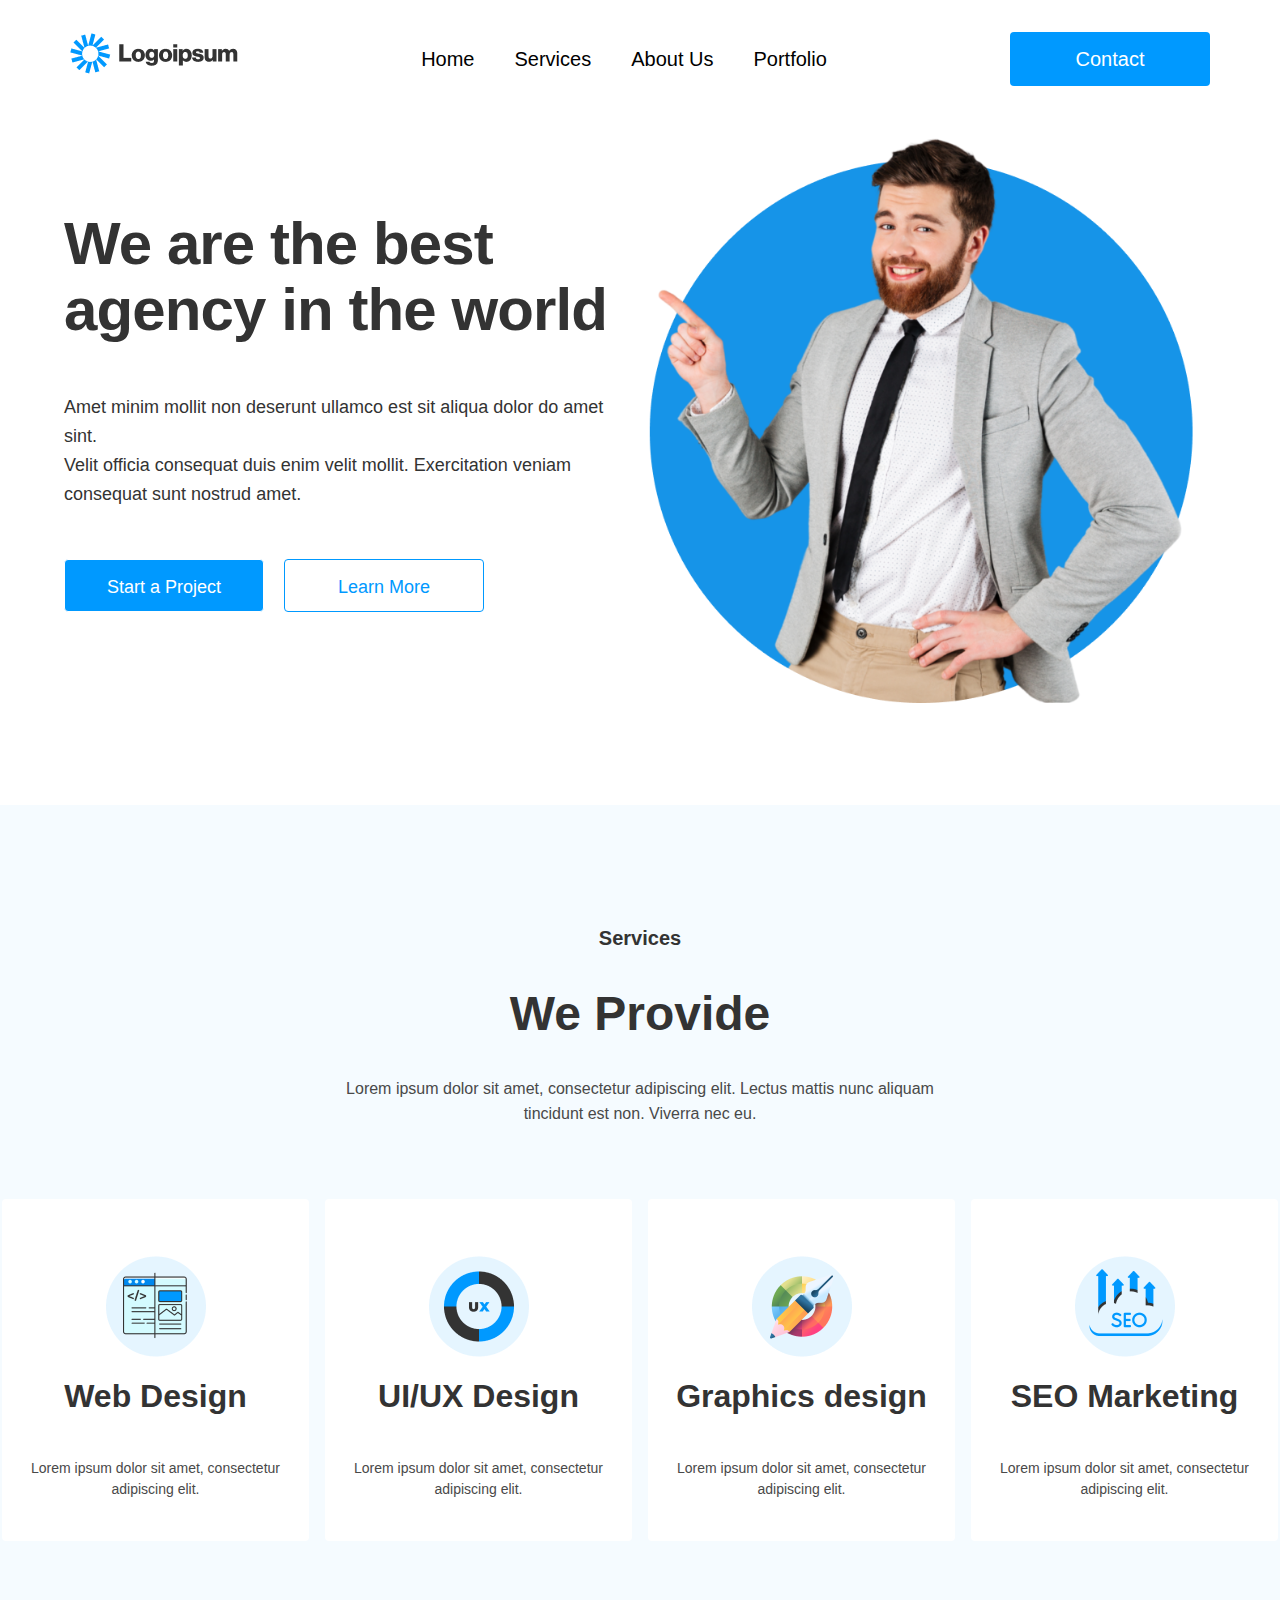
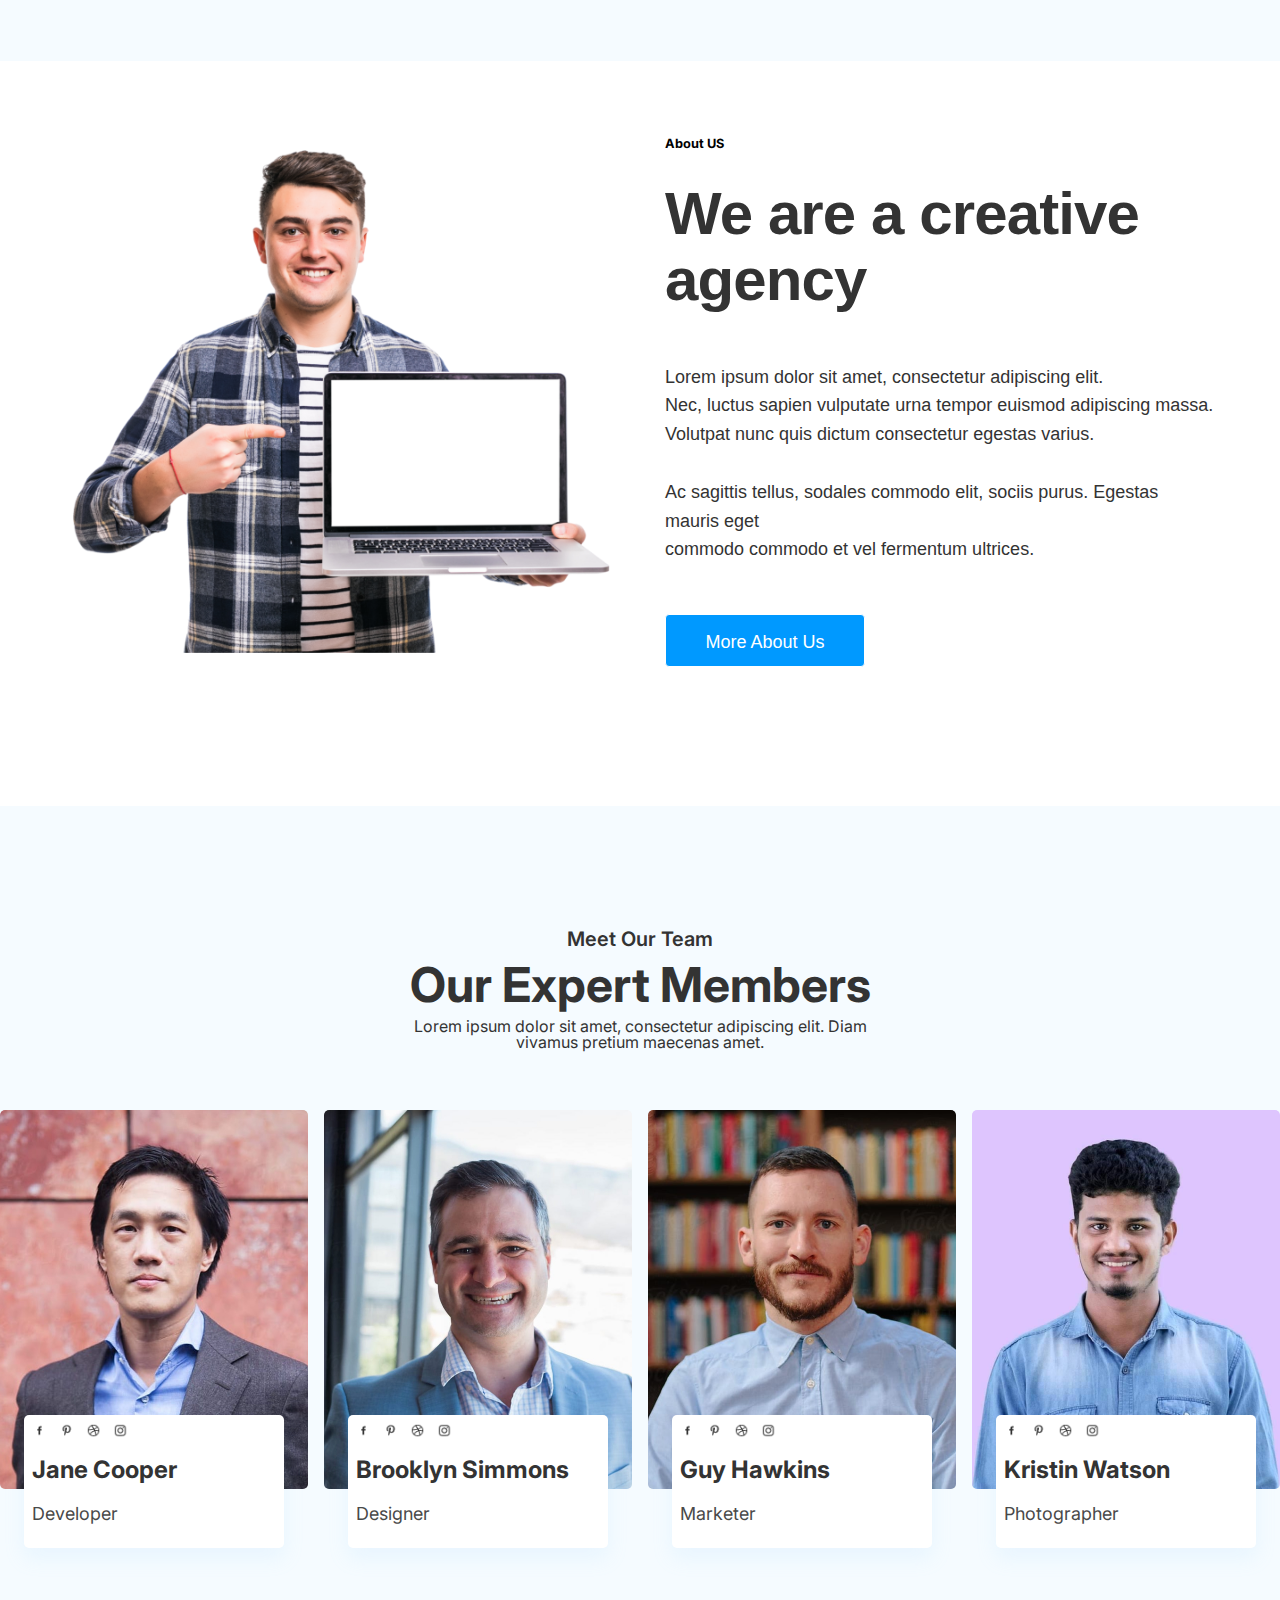
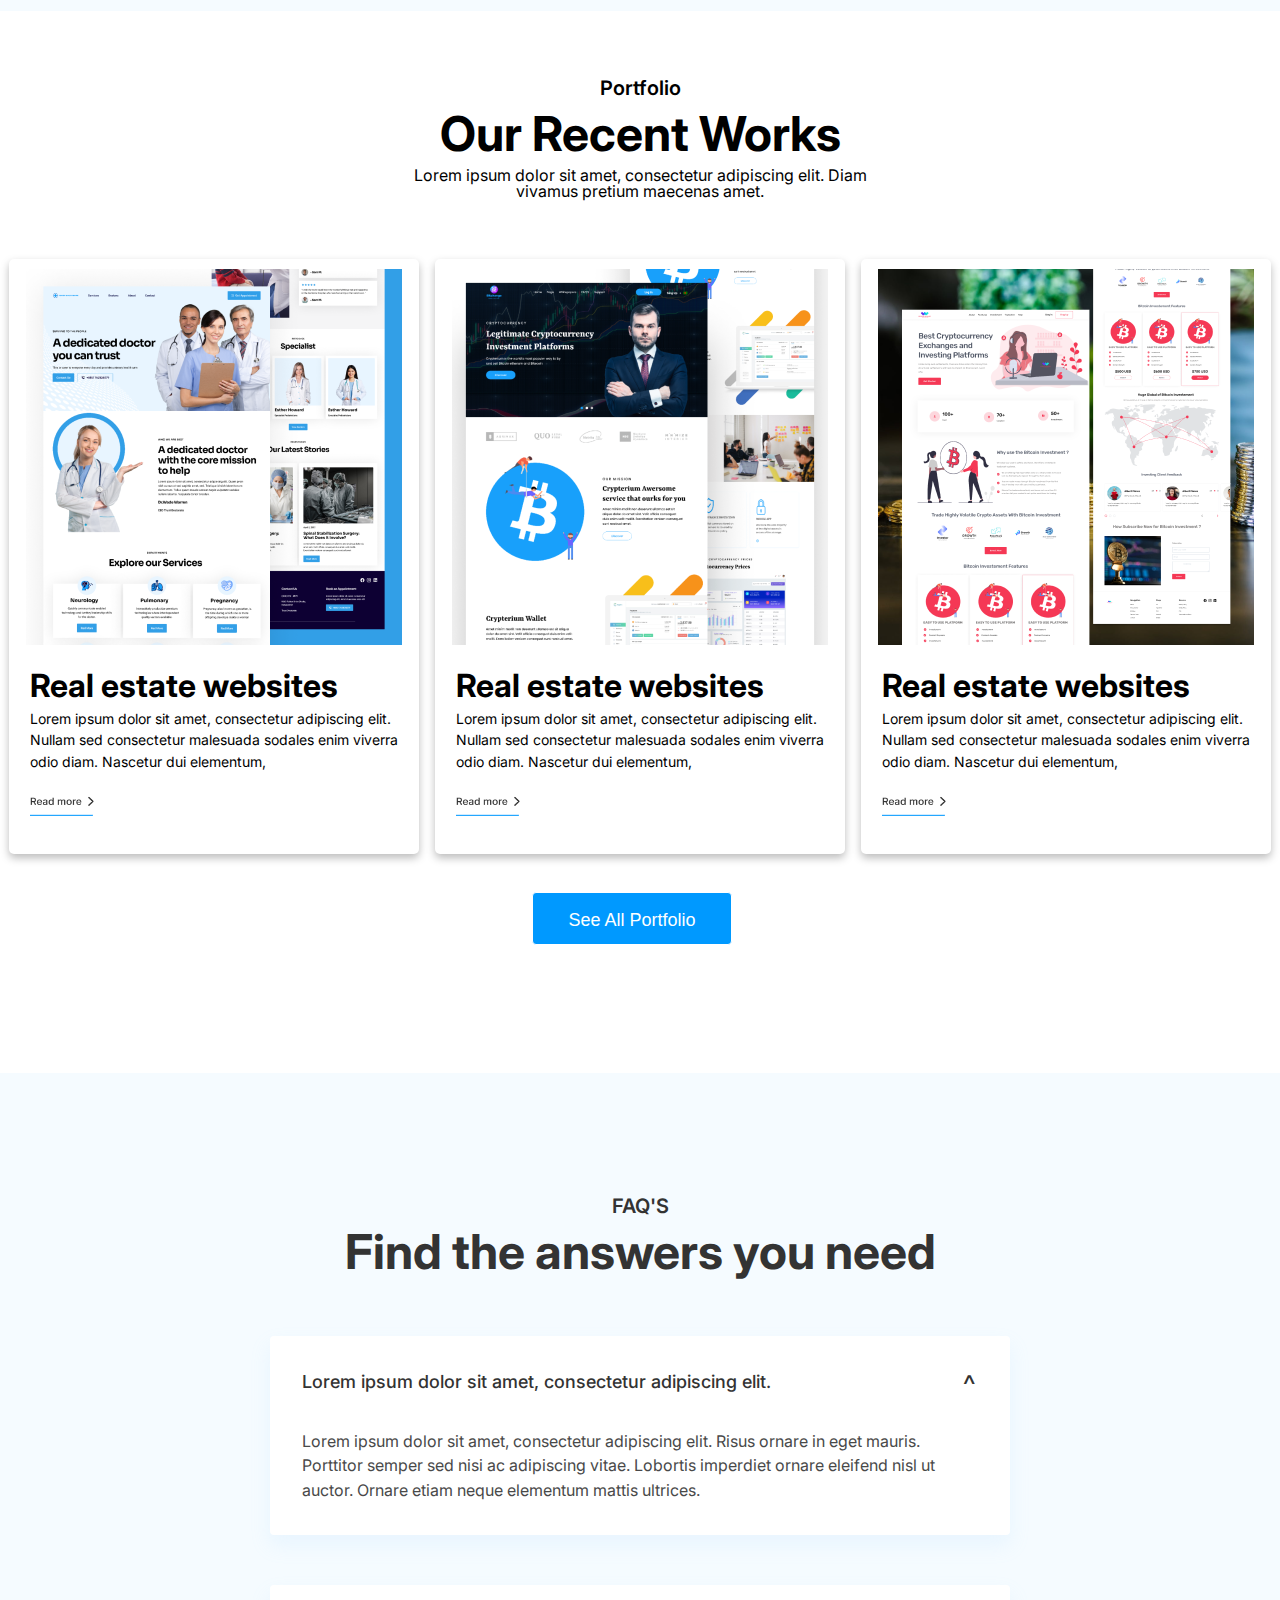
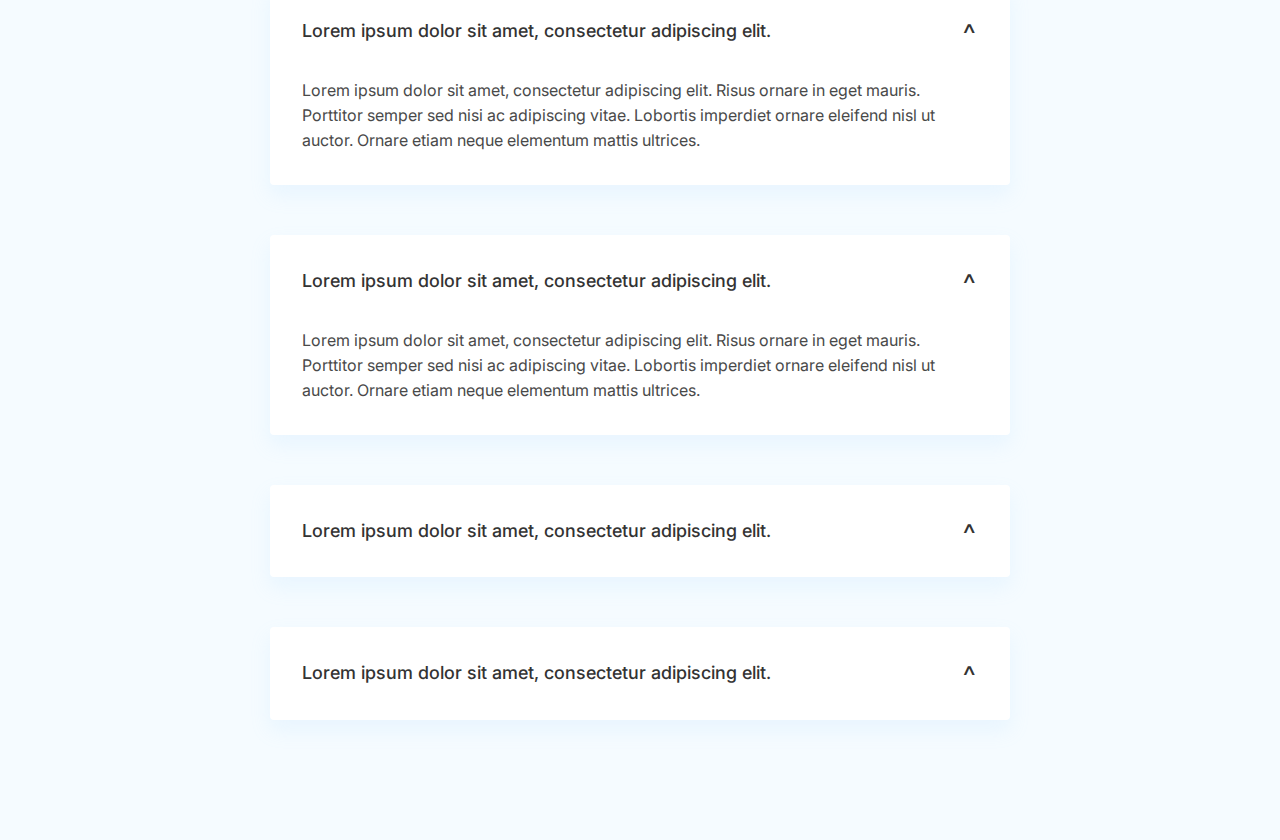
<file: index.html>
<!DOCTYPE html>
<html lang="en">
<head>
    <meta charset="UTF-8">
    <title>Agency website</title>
    <link rel="stylesheet" href="./resources/style.css">
    <link href="https://fonts.googleapis.com/css2?family=Inter:wght@100;200;300;400;500;600;700;800;900&display=swap" rel="stylesheet">
</head>
<body>
    <div class="header">
        <div class="logo">
            <a href="#">
              <img src="./resources/img/Frame.png" alt="Logo of Agency">
            </a>
        </div>        
        <div class="menu">
            <ul>
              <li><a href="#">Home</a></li>
              <li><a href="#">Services</a></li>
              <li><a href="#">About Us</a></li>
              <li><a href="#">Portfolio</a></li>
            </ul>
          </div>          
        <div class="contactBtn">
            <a href="/contact.html"><button>Contact</button></a>
        </div>
    </div>
    <div class="homeContent">
        <div class="homeText">
          <h1>We are the best agency in the world</h1>
          <p>Amet minim mollit non deserunt ullamco est sit aliqua dolor do amet sint.<br> Velit officia consequat duis enim velit mollit.
            Exercitation veniam <br> consequat sunt nostrud amet.</p>
          <div class="homeBtn">
            <button class="start" href="#">Start a Project</button>
            <button class="more" href="#">Learn More</button>
          </div>
        </div>
        <div class="homePhoto">
          <img src="./resources/img/HomeHeaderImg.png" alt="Man">
        </div>
     </div>
     <div class="services">
      <div class="servicesText">
        <h6>Services</h6>
        <h2>We Provide</h2>
        <p>Lorem ipsum dolor sit amet, consectetur adipiscing elit. Lectus mattis nunc aliquam tincidunt est non. Viverra nec eu.</p>
      </div>
      <div class="servicesItems">
          <div class="sItem">
              <img src="/resources/img/programming1.png">
              <h4>Web Design</h4>
              <p>Lorem ipsum dolor sit amet, consectetur adipiscing elit.</p>
              <a href="#"></a>
          </div>
          <div class="sItem">
              <img src="/resources/img/programming2.png">
              <h4>UI/UX Design</h4>
              <p>Lorem ipsum dolor sit amet, consectetur adipiscing elit.</p>
              <a href="#"></a>
            </div>
            <div class="sItem">
              <img src="/resources/img/Group38566.png">
              <h4>Graphics design</h4>
              <p>Lorem ipsum dolor sit amet, consectetur adipiscing elit.</p>
              <a href="#"></a>
            </div>
            <div class="sItem">
              <img src="/resources/img/seo1.png">
              <h4>SEO Marketing</h4>
              <p>Lorem ipsum dolor sit amet, consectetur adipiscing elit.</p>
              <a href="#"></a>
            </div>                                               
      </div> 
      </div> 
      <div class="Aboutus"> 
        <div class="homePhoto">
          <img src="./resources/img/young1.png" alt="Man">
        </div>
        <div class="homeText aboutText">
          <h6>About US</h6> 
          <h1>We are a creative agency</h1>
          <p>Lorem ipsum dolor sit amet, consectetur adipiscing elit. <br> Nec, luctus sapien vulputate urna tempor euismod adipiscing massa. <br> Volutpat nunc quis dictum consectetur egestas varius. 
            <br><br>
            Ac sagittis tellus, sodales commodo elit, sociis purus. Egestas mauris eget <br> commodo commodo et vel fermentum ultrices.</p>
          <div class="homeBtn">
            <button class="start" href="#">More About Us</button>
          </div>
        </div>        
     </div>  
     <div class="meetOurTeam">
      <div class="meetText"> 
        <h6>Meet Our Team</h6> 
        <h2>Our Expert Members </h2> 
        <p>Lorem ipsum dolor sit amet, consectetur adipiscing elit. Diam vivamus pretium maecenas amet.</p> 
      </div>
      <div class="meetItems">
        <div class="mItem">
          <img src="./resources/img/Rectangle98.jpg" alt="Jane Cooper">
          <div class="mItemDesc">
            <div class="contact">
              <a href="#"><img src="./resources/img/ei_sc-facebook.png" alt="Facebook"></a>
              <a href="#"><img src="./resources/img/bxl_pinterest-alt.png" alt="Pinterest"></a>
              <a href="#"><img src="./resources/img/ant-design_dribbble-outlined.png" alt="Dribble"></a>
              <a href="#"><img src="./resources/img/ant-design_instagram-outlined.png" alt="Instagram"></a>
            </div>
            <div class="name">Jane Cooper</div>
            <div class="position">Developer</div>
          </div>
        </div>
        <div class="mItem">
          <img src="./resources/img/Rectangl4698.jpg" alt="Jane Cooper">
          <div class="mItemDesc">
            <div class="contact">
              <a href="#"><img src="./resources/img/ei_sc-facebook.png" alt="Facebook"></a>
              <a href="#"><img src="./resources/img/bxl_pinterest-alt.png" alt="Pinterest"></a>
              <a href="#"><img src="./resources/img/ant-design_dribbble-outlined.png" alt="Dribble"></a>
              <a href="#"><img src="./resources/img/ant-design_instagram-outlined.png" alt="Instagram"></a>
            </div>
            <div class="name">Brooklyn Simmons</div>
            <div class="position">Designer</div>
          </div>
        </div>
        <div class="mItem">
          <img src="./resources/img/Rectangle8.png" alt="Jane Cooper">
          <div class="mItemDesc">
            <div class="contact">
              <a href="#"><img src="./resources/img/ei_sc-facebook.png" alt="Facebook"></a>
              <a href="#"><img src="./resources/img/bxl_pinterest-alt.png" alt="Pinterest"></a>
              <a href="#"><img src="./resources/img/ant-design_dribbble-outlined.png" alt="Dribble"></a>
              <a href="#"><img src="./resources/img/ant-design_instagram-outlined.png" alt="Instagram"></a>
            </div>
            <div class="name">Guy Hawkins</div>
            <div class="position">Marketer</div>
          </div>
        </div>
        <div class="mItem">
          <img src="./resources/img/Rectan698.png" alt="Jane Cooper">
          <div class="mItemDesc">
            <div class="contact">
              <a href="#"><img src="./resources/img/ei_sc-facebook.png" alt="Facebook"></a>
              <a href="#"><img src="./resources/img/bxl_pinterest-alt.png" alt="Pinterest"></a>
              <a href="#"><img src="./resources/img/ant-design_dribbble-outlined.png" alt="Dribble"></a>
              <a href="#"><img src="./resources/img/ant-design_instagram-outlined.png" alt="Instagram"></a>
            </div>
            <div class="name">Kristin Watson</div>
            <div class="position">Photographer</div>
          </div>
        </div>
      </div>
      </div>
      <div class="PortfolioBlock">
        <div class="portfolioText"> 
          <h6>Portfolio</h6> 
          <h2>Our Recent Works</h2> 
          <p>Lorem ipsum dolor sit amet, consectetur adipiscing elit. Diam vivamus pretium maecenas amet.</p> 
        </div>
        <div class="portfolioItems">
          <div class="Estate">
            <img src="./resources/img/Insta1.png" />
            <div class="portfolioRtext">
              <h2>Real estate websites</h2>
              <p>Lorem ipsum dolor sit amet, consectetur adipiscing elit. <br> Nullam sed consectetur malesuada sodales enim viverra <br> odio diam. Nascetur dui elementum, </p>
              <img src="./resources/img/Frame7791.png" class="imgRead" />
            </div>
          </div>
          <div class="Estate">
            <img src="./resources/img/Instag1)1.png" />
            <div class="portfolioRtext">
              <h2>Real estate websites</h2>
              <p>Lorem ipsum dolor sit amet, consectetur adipiscing elit. <br> Nullam sed consectetur malesuada sodales enim viverra <br> odio diam. Nascetur dui elementum, </p>
              <img src="./resources/img/Frame7791.png" class="imgRead" />
            </div>
          </div>
          <div class="Estate">
            <img src="./resources/img/Inst.png" />
            <div class="portfolioRtext">
              <h2>Real estate websites</h2>
              <p>Lorem ipsum dolor sit amet, consectetur adipiscing elit. <br> Nullam sed consectetur malesuada sodales enim viverra <br> odio diam. Nascetur dui elementum, </p>
              <img src="./resources/img/Frame7791.png" class="imgRead" />
            </div>
          </div>
        </div>
        <button class="start btnPort" href="#">See All Portfolio</button>
      </div>   
      <div class="FAQ">
        <div class="FAQText">
          <h6 class="">FAQ'S</h6>
          <h2 class="">Find the answers you need</h2>
          <div class="FAQItems">
            <div class="FItem">
              <div class="FAQIHeader">
                <p class="FAQITitle">Lorem ipsum dolor sit amet, consectetur adipiscing elit.</p>
                <p class="FAQIText">Lorem ipsum dolor sit amet, consectetur adipiscing elit.
                  Risus ornare in eget mauris.
                  Porttitor semper sed nisi ac adipiscing vitae.
                  Lobortis imperdiet ornare eleifend nisl ut auctor.
                  Ornare etiam neque elementum mattis ultrices.</p>
              </div>
            </div>
            <div class="FItem">
              <div class="FAQIHeader">
                <p class="FAQITitle">Lorem ipsum dolor sit amet, consectetur adipiscing elit.</p>
                <p class="FAQIText">Lorem ipsum dolor sit amet, consectetur adipiscing elit.
                  Risus ornare in eget mauris.
                  Porttitor semper sed nisi ac adipiscing vitae.
                  Lobortis imperdiet ornare eleifend nisl ut auctor.
                  Ornare etiam neque elementum mattis ultrices.</p>
              </div>
            </div>
            <div class="FItem">
              <div class="FAQIHeader">
                <p class="FAQITitle">Lorem ipsum dolor sit amet, consectetur adipiscing elit.</p>
                <p class="FAQIText">Lorem ipsum dolor sit amet, consectetur adipiscing elit.
                  Risus ornare in eget mauris.
                  Porttitor semper sed nisi ac adipiscing vitae.
                  Lobortis imperdiet ornare eleifend nisl ut auctor.
                  Ornare etiam neque elementum mattis ultrices.</p>
              </div>
            </div>
            <div class="FItem">
              <div class="FAQIHeader">
                <p class="FAQITitle">Lorem ipsum dolor sit amet, consectetur adipiscing elit.</p>
              </div>
            </div>
            <div class="FItem">
              <div class="FAQIHeader">
                <p class="FAQITitle">Lorem ipsum dolor sit amet, consectetur adipiscing elit.</p>
              </div>
            </div>

          </div>                  
      </div>                      
</body>
</file>
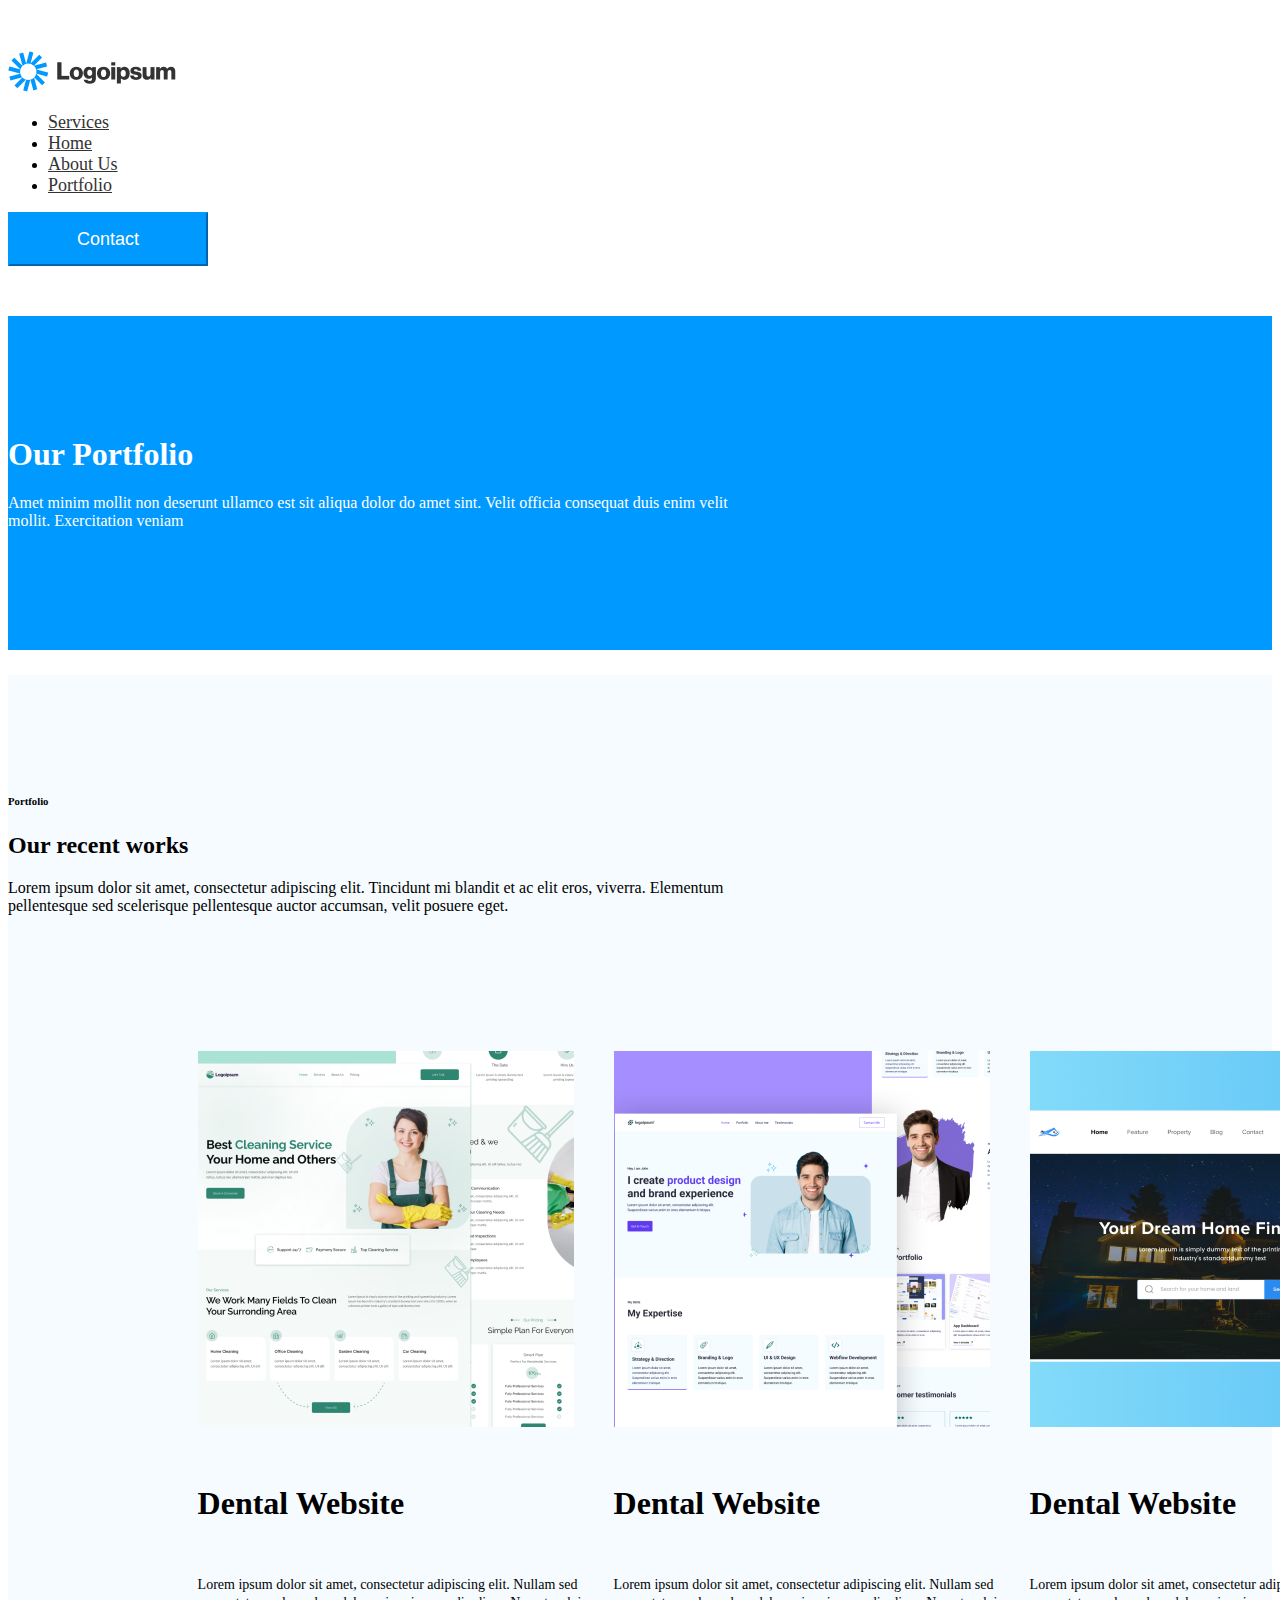
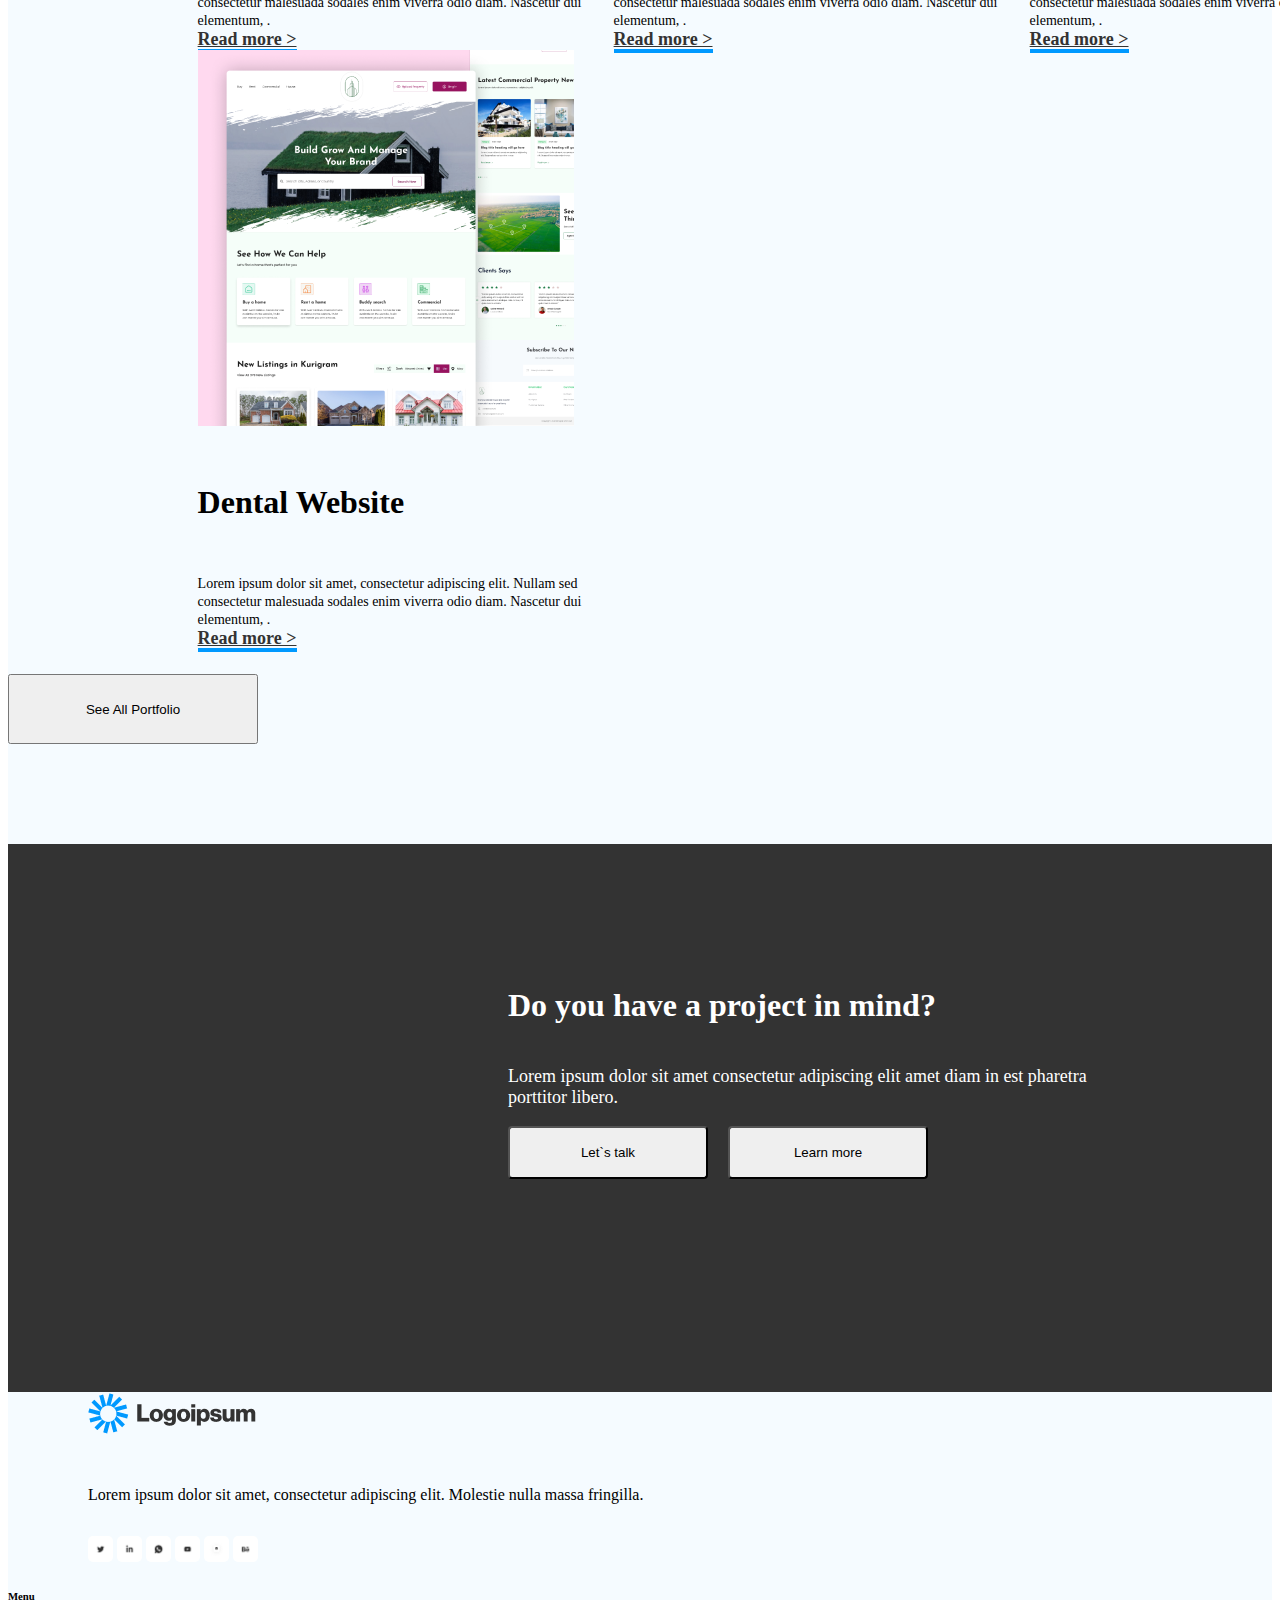
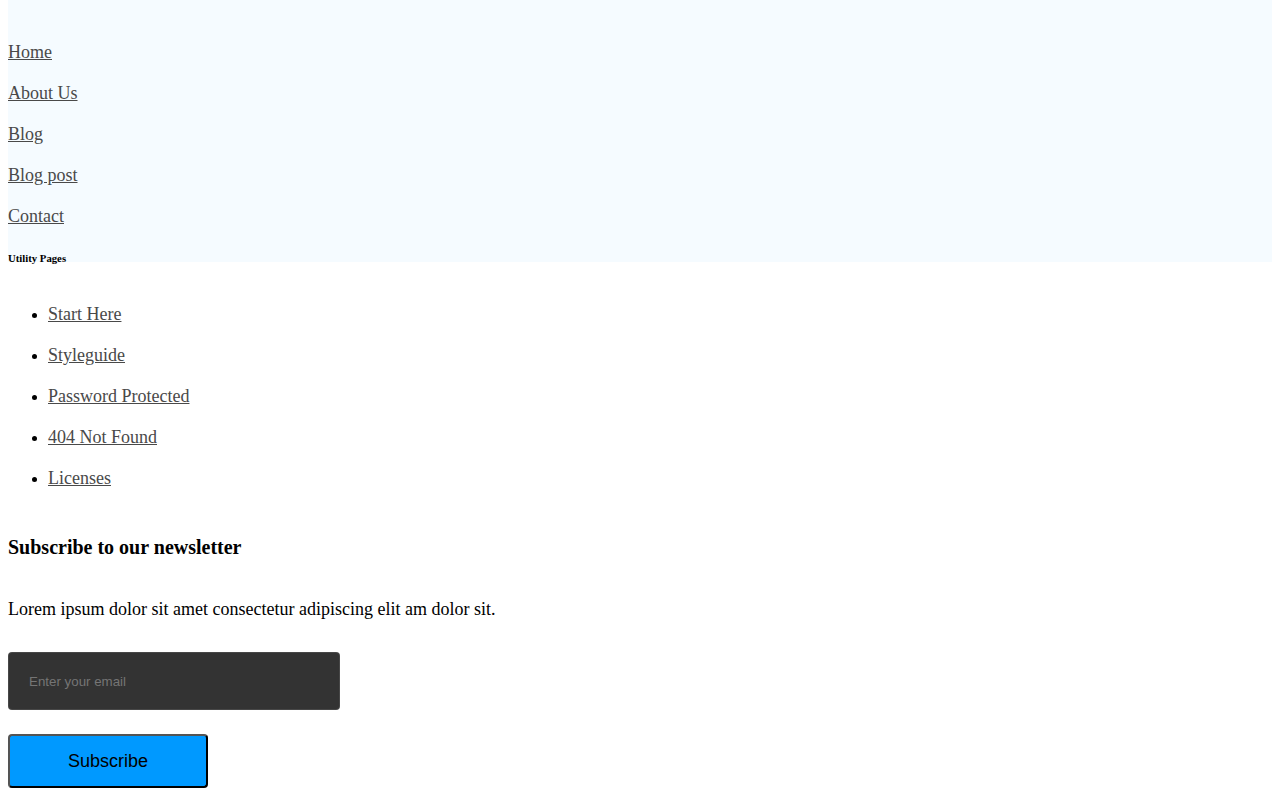
<file: portfolio.html>
<!DOCTYPE html>
<html lang="en-US">
<head>
    <meta charset="utf-8">
    <title>Portfolio</title>
    <link rel="stylesheet" href="./resources/portfolio.css">
    <link href="https://fonts.googleapis.com/css2?family=Inter:wght@100;200;300;400;500;600;700;800;900&display=swap" rel="stylesheet">
    <link href="https://cdn.jsdelivr.net/npm/bootstrap@5.2.2/dist/css/bootstrap.min.css" rel="stylesheet" integrity="sha384-Zenh87qX5JnK2Jl0vWa8Ck2rdkQ2Bzep5IDxbcnCeuOxjzrPF/et3URy9Bv1WTRi" crossorigin="anonymous">
    <script src="https://cdn.jsdelivr.net/npm/bootstrap@5.2.2/dist/js/bootstrap.bundle.min.js" integrity="sha384-OERcA2EqjJCMA+/3y+gxIOqMEjwtxJY7qPCqsdltbNJuaOe923+mo//f6V8Qbsw3" crossorigin="anonymous"></script>
</head>
<body>
    <div class="container-fluid">
        <div class="row menu-nav">
            <div class="col b-logo">
                <a href="#">
                    <img src="./resources/img/Frame.png" alt="Logo of Agency">
                </a>
            </div>
            <div class="col text-center m-auto b-menu">
                <ul class="list-inline m-0">
                    <li class="list-inline-item mx-3"><a class="text-decoration-none" href="#">Services</a></li>
                    <li class="list-inline-item mx-3"><a class="text-decoration-none" href="#">Home</a></li>
                    <li class="list-inline-item mx-3"><a class="text-decoration-none" href="#">About Us</a></li>
                    <li class="list-inline-item mx-3"><a class="text-decoration-none" href="#">Portfolio</a></li>
                </ul>
            </div>
            <div class="col text-end">
                <button type="button" class="btn btn-primary b-contact">Contact</button>
            </div>
        </div>
        <div class="row b-portfolio text-center">
            <h1>Our Portfolio</h1>
            <p class="mx-auto pt-2">Amet minim mollit non deserunt ullamco est sit aliqua dolor do amet sint.
                Velit officia consequat duis enim velit mollit. Exercitation veniam </p>
        </div>
        <div class="row b-works text-center">
            <h6>Portfolio</h6>
            <h2>Our recent works</h2>
            <p class="mx-auto pt-2">Lorem ipsum dolor sit amet, consectetur adipiscing elit.
                Tincidunt mi blandit et ac elit eros, viverra.
                Elementum pellentesque sed scelerisque pellentesque auctor accumsan, velit posuere eget. </p>
            <div class="cards row b-grid gap-3 justify-content-start"> 
                <div class="card p-3 col-4 w-100">
                    <img src="./resources/img/Instaggggg1.png" class="card-img-top" alt="Dental Website">
                    <div class="card-body px-0">
                        <h5 class="card-title">Dental Website</h5>
                        <p class="card-text">Lorem ipsum dolor sit amet, consectetur adipiscing elit.
                            Nullam sed consectetur malesuada sodales enim viverra odio diam. Nascetur dui elementum, .</p>
                    </div>
                    <div class="card-body px-0">
                        <a href="#" class="card-link text-decoration-none pb-3">Read more ></a>
                    </div>
                </div>
                <div class="card p-3 col-4 w-100">
                    <img src="./resources/img/Instagramdfgdfg1.png" class="card-img-top" alt="Dental Website">
                    <div class="card-body px-0">
                        <h5 class="card-title">Dental Website</h5>
                        <p class="card-text">Lorem ipsum dolor sit amet, consectetur adipiscing elit.
                            Nullam sed consectetur malesuada sodales enim viverra odio diam. Nascetur dui elementum, .</p>
                    </div>
                    <div class="card-body px-0">
                        <a href="#" class="card-link text-decoration-none pb-3">Read more ></a>
                    </div>
                </div>
                <div class="card p-3 col-4 w-100">
                    <img src="./resources/img/Instaeeeeee1.png" class="card-img-top" alt="Dental Website">
                    <div class="card-body px-0">
                        <h5 class="card-title">Dental Website</h5>
                        <p class="card-text">Lorem ipsum dolor sit amet, consectetur adipiscing elit.
                            Nullam sed consectetur malesuada sodales enim viverra odio diam. Nascetur dui elementum, .</p>
                    </div>
                    <div class="card-body px-0">
                        <a href="#" class="card-link text-decoration-none pb-3">Read more ></a>
                    </div>
                </div>
                <div class="card p-3 col-4 w-100">
                    <img src="./resources/img/Ineeeeee1.png" class="card-img-top" alt="Dental Website">
                    <div class="card-body px-0">
                        <h5 class="card-title">Dental Website</h5>
                        <p class="card-text">Lorem ipsum dolor sit amet, consectetur adipiscing elit.
                            Nullam sed consectetur malesuada sodales enim viverra odio diam. Nascetur dui elementum, .</p>
                    </div>
                    <div class="card-body px-0">
                        <a href="#" class="card-link text-decoration-none pb-3">Read more ></a>
                    </div>
                </div>
            </div>
            <button type="button" class="btn btn-primary b-see-portfolio">See All Portfolio</button>
        </div>
        <div class="mind"> 
            <div class="row w-100 h-100">
               <div class="col-5 left d-flex align-items-center flex-wrap align-content-center"> 
                <h4>Do you have a project in mind?</h4> 
                <p>Lorem ipsum dolor sit amet consectetur adipiscing elit amet diam in est pharetra porttitor libero.</p> 
              </div> 
              <div class="col-5 right d-flex align-items-center">
                 <button type="button" class="btn btn-primary b-mind-button">Let`s talk</button> 
                 <button type="button" class="btn btn-primary b-mind-button">Learn more</button> 
              </div>            
              
            </div> 
        </div>   
        <div class="row footer d-flex align-items-center flex-wrap align-content-center"> 
            <div class="col-3 first-block">
                 <div class="col b-logo"> 
                    <a href="#">
                         <img src="./resources/img/Frame.png" alt="Logo of Agency">
                         </a> 
                 </div>
                  <p>Lorem ipsum dolor sit amet, consectetur adipiscing elit. Molestie nulla massa fringilla.</p> 
                    <a href="#"><img class="img-soc" src="./resources/img/twitter.png" alt="Facebook"></a> 
                    <a href="#"><img class="img-soc" src="./resources/img/Linkdin.png" alt="Pinterest"></a>
                    <a href="#"><img class="img-soc" src="./resources/img/watsapp.png" alt="Dribble"></a> 
                    <a href="#"><img class="img-soc" src="./resources/img/youtube.png" alt="Instagram"></a> 
                    <a href="#"><img class="img-soc" src="./resources/img/GroupInstaaa0.png" alt="Instagram"></a>
                    <a href="#"><img class="img-soc" src="./resources/img/be1.png" alt="Instagram"></a>
                 </div> 
                <div class="col-2"> 
                    <h6>Menu</h6> 
                    <div class="col f-menu text-align-left">
                    <ul class="list-unstyled"> 
                        <li class=""><a class="text-decoration-none" href="#">Home</a></li> 
                        <li class=""><a class="text-decoration-none" href="#">About Us</a></li> 
                        <li class=""><a class="text-decoration-none" href="#">Blog</a></li> 
                        <li class=""><a class="text-decoration-none" href="#">Blog post</a></li> 
                        <li class=""><a class="text-decoration-none" href="#">Contact</a></li> 
                    </ul>
                    </div> 
                </div> 
                <div class="col-3"> 
                    <h6>Utility Pages</h6> 
                    <div class="col f-utpages text-align-left"> 
                        <ul class="list-unstyled"> 
                            <li class=""><a class="text-decoration-none" href="#">Start Here</a></li> 
                            <li class=""><a class="text-decoration-none" href="#">Styleguide</a></li> 
                            <li class=""><a class="text-decoration-none" href="#">Password Protected</a></li> 
                            <li class=""><a class="text-decoration-none" href="#">404 Not Found</a></li> 
                            <li class=""><a class="text-decoration-none" href="#">Licenses</a></li> </ul>
                         </div> 
                        </div> 
            <div class="col-4 f-sub"> 
                <h6>Subscribe to our newsletter</h6>
                <p>Lorem ipsum dolor sit amet consectetur adipiscing elit am dolor sit.</p> 
                <input type="text" placeholder="Enter your email"> 
                <button type="button" class="btn btn-primary b-mind-button">Subscribe</button> 
            </div> 
        </div>  
    </div>    
</body>

</html>
</file>
<file: resources/style.css>
html, body, div, span, applet, object, iframe,

h1, h2, h3, h4, h5, h6, p, blockquote, pre,

a, abbr, acronym, address, big, cite, code,

del, dfn, em, img, ins, kbd, q, s, samp,

small, strike, strong, sub, sup, tt, var,

b, u, i, center,

dl, dt, dd, ol, ul, li,

fieldset, form, label, legend,

table, caption, tbody, tfoot, thead, tr, th, td,

article, aside, canvas, details, embed,

figure, figcaption, footer, header, hgroup,

menu, nav, output, ruby, section, summary,

time, mark, audio, video {

margin: 0;

padding: 0;

border: 0;

font-size: 100%;

font: inherit;

vertical-align: baseline;

}

/* HTML5 display-role reset for older browsers */

article, aside, details, figcaption, figure,

footer, header, hgroup, menu, nav, section {

display: block;

}

body {

line-height: 1;
background-color: #FFFFFF;

}

ol, ul {

list-style: none;

}

blockquote, q {

quotes: none;

}

blockquote:before, blockquote:after,

q:before, q:after {

content: '';

content: none;

}

table {

border-collapse: collapse;

border-spacing: 0;

}



body {
    font-family: 'Inter';
    font-style: normal;
}
  

.header {
    display: flex;
    padding: 32px 70px;
    justify-content: space-between;
}
 
.menu ul {
    list-style: none;
    margin: 0;
    padding: 0;
    display: flex;
    align-items: center;
    justify-content: center;
    height: 100%;
    gap: 40px;
}

.menu ul li a{
    text-decoration: none;
    color: black;
    font-size: 20px;
    font-family: Arial, Helvetica, sans-serif;
}

.contactBtn button{
    background: #0099FF;
    border-radius: 4px;
    border: none;
    width: 200px;
    height: 54px;
    color: white;
    font-size: 20px;
    cursor: pointer;
}

.homeContent {
    display: flex;
    justify-items: stretch;
    align-items: center;
    margin: 0 5% 100px;
}

.homeText, .aboutText {
    width: 50%;
}

.homeText h1 {
    font-weight: 700;
    font-size: 60px;
    line-height: 110%;
    letter-spacing: -0.015em;
    color: #333333;
    font-family: Arial, Helvetica, sans-serif;
}

.homeText p {
    font-weight: 400;
    font-size: 18px;
    line-height: 160%;
    color: #333333;
    font-family: Arial, Helvetica, sans-serif;
    margin-top: 50px;
    margin-bottom: 50px;
}
  
.homePhoto {
    width: 50%;
    height: auto;
}

.homePhoto img {
    width: 100%;
}

.homeBtn .start, .homeBtn .more, .btnPort {
    display: inline-block;
    margin-right: 16px;
    width: 200px;
    height: 53px;
    line-height: 53px;
    text-align: center;
    text-decoration: none;
    background: #0099FF;
    border: 1px solid #FFFFFF;
    border-radius: 4px;
    color: #FFFFFF;
    font-weight: 400;
    font-size: 18px;
    font-family: Arial, Helvetica, sans-serif;
}

.homeBtn .more {
    background: #FFFFFF;
    color: #0099FF;
    border-color: #0099FF;
}
  

.services {
    background: rgba(0, 153, 255, 0.04);
    padding: 120px 80px;
    text-align: center;
    color: #333333;
}

.services .servicesText h6 {
    font-weight: 600;
    font-size: 20px;
    line-height: 130%;
    margin-block-start: 0;
    margin-block-end: 0;
    font-family: Arial, Helvetica, sans-serif;
}

.services .servicesText h2 {
    font-weight: 600;
    font-size: 50px;
    line-height: 130%;
    margin-block-start: 0;
    margin-block-end: 0;
    font-family: Arial, Helvetica, sans-serif;
    margin-top: 30px;
    margin-bottom: 30px;
}

.services .servicesText p {
    display: inline-block;
    width: 612px;
    font-weight: 400;
    font-size: 16px;
    line-height: 156%;
    color: #494949;
    font-family: Arial, Helvetica, sans-serif;
}

.servicesItems {
    display: flex;
    gap: 16px;
    justify-content: center;
    margin-top: 72px;
}

.servicesItems .sItem {
    background: #FFFFFF;
    border-radius: 4px;
    height: 342px;
    padding: 0 26px;
    position: relative;
}

.servicesItems .sItem a {
    position: absolute;
    top: 0;
    bottom: 0;
    right: 0;
    left: 0;
}
.servicesItems .sItem img {
    width: 100px;
    padding-top: 57px;
    padding-bottom: 16px;
}
.servicesItems .sItem h4 {
    font-weight: 700;
    font-size: 32px;
    line-height: 133%;
    color: #333333;
    margin-block-start: 0;
    margin-block-end: 0;
    font-family: Arial, Helvetica, sans-serif;
}

.servicesItems .sItem p {
    width: 255px;
    font-weight: 400;
    font-size: 14px;
    line-height: 155%;
    color: #494949;
    font-family: Arial, Helvetica, sans-serif;
    margin-top: 40px;
}

.services, .meetOurTeam {
    background: rgba(0, 153, 255, 0.04);
    padding: 120px 80px;
    text-align: center;
    color: #333333;
    margin-block-start: 0;
    margin-block-end: 0;
}
  
.Aboutus{
    display: flex;
    justify-items: stretch;
    align-items: center;
    margin: 0 5% 100px;
    padding-top: 6vw;
    padding-bottom: 3vw;
}

.homeText h6{
    margin-bottom: 30px;
    font-weight: 700;
    font-size: 1vw;
}

.aboutText{
    text-align: left;
    margin-left: 50px;
}


.meetOurTeam {
    padding-bottom: 210px;
  }

  .services .servicesText h6, .meetOurTeam h6, .portfolioText h6, .FAQText h6 {
    font-weight: 600;
    font-size: 20px;
    line-height: 130%;
    margin-block-start: 0;
    margin-block-end: 0;
  }

  .services .servicesText h2, .meetOurTeam h2, .portfolioText h2, .FAQText h2 {
    font-weight: 700;
    font-size: 48px;
    line-height: 138%;
  }

  .meetText, .portfolioText {
    width: 494px;
    margin: 0 auto;
  }

  .meetItems, .portfolioItems {
    display: flex;
    justify-content: center;
    gap: 16px;
    margin-top: 60px;
  }

  .mItem{
    position: relative;
  }

  .meetItems .mItem img {
    width: 308px;
    border-radius: 5px;
  }

  .meetItems .mItem .mItemDesc .contact img{
    width: 15px;
    padding-right: 8px;
  }

  .meetItems .mItem .mItemDesc {
    background: #FFFFFF;
    position: absolute;
    top: 80%;
    left: 24px;
    right: 24px;
    height: 133px;
    box-shadow: 0px 10px 20px rgba(164, 217, 253, 0.15);
    border-radius: 5px;
    text-align: left;
  }
  

  .meetItems .mItem .mItemDesc .contact {
    padding-left: 8px;
    padding-top: 8px;
  }

  .meetItems .mItem .mItemDesc .name {
    padding-left: 8px;
    padding-top: 16px;
    font-weight: 700;
    font-size: 24px;
    line-height: 28px;
    color: #333333;
  }

  .meetItems .mItem .mItemDesc .position {
    padding-left: 8px;
    padding-top: 16px;
    font-weight: 400;
    font-size: 18px;
    line-height: 160%;
    color: #494949;
  }

  .Estate{
    box-shadow: 0px 4px 8px rgba(0, 0, 0, 0.267);
    padding: 10px;
    display: flex;
    flex-direction: column;
    align-items: center;
    width: 390px;
    height: 575px;
    border-radius: 5px;
  }

  .portfolioText{
    text-align: center;
  }
  
  .portfolioRtext h2{
    font-style: normal;
    font-weight: 700;
    font-size: 32px;
    line-height: 133%;
  }

  .portfolioRtext p{
    font-style: normal;
    font-weight: 400;
    font-size: 14px;
    line-height: 155%;
  }

  .portfolioRtext{
    margin-top: 20px;
    display: flex;
    flex-direction: column;
    align-items: flex-start;
  }

  .imgRead{
    margin-top: 20px;
    width: 5vw;
  }
  
  .PortfolioBlock{
    padding-top: 5vw;
    padding-bottom: 10vw;
    display: flex;
    flex-direction: column;
    background-color: #FFFFFF;
  }

  .btnPort{
    align-self: center;
    justify-self: center;
    margin-top: 3vw;
  }
  

  .services, .meetOurTeam , .FAQ {
    background: rgba(0, 153, 255, 0.04);
    padding: 120px 80px;
    text-align: center;
    color: #333333;
    margin-block-start: 0;
    margin-block-end: 0;
  }
  
.FAQ .FItem {
  width: 66%;
  background: #FFFFFF;
  box-shadow: 0px 10px 20px rgba(164, 217, 253, 0.15);
  border-radius: 4px;
  margin: 0 auto;
  text-align: left;
  position: relative;
  margin-top: 50px;
}

.FAQ .FItem .FAQITitle {
  padding: 32px;
  font-weight: 500;
  font-size: 18px;
  line-height: 160%;
  color: #333333;
}

.FAQ .FItem .FAQIHeader:after {
  content: "^";
  position: absolute;
  top: 35px;
  right: 35px;
  font-size: 28px;
  cursor: pointer;
  transform-origin: center center;
  height: 25px;
}

.FAQ .FItem .FAQIText {
  font-weight: 400;
  font-size: 16px;
  line-height: 156%;
  color: #494949;
  padding: 0 32px 32px 32px;
}

.FAQ .FItem.closed .FAQIText {
  display: none;
}

.FAQ .FItem.closed .FAQIHeader:after {
  transform: rotate(90deg);
}
</file>
<file: resources/portfolio.css>
.b-menu a {
    color: #333333;
    font-size: 18px;
    font-weight: 500;
}
.container-fluid{
    margin-top: 50px;
}

.menu-nav{
    margin-bottom: 50px;
}

button.b-contact {
    width: 200px;
    height: 54px;
    color: #FFFFFF;
    background-color: #0099FF;
    border-color: #0099FF;
    font-size: 18px;
    font-weight: 500;
}
  
.b-portfolio {
    background-color: #0099FF;
    color: #FFFFFF;
  }
  
  .b-portfolio h1, .b-works h6 {
    padding-top: 120px;
    font-weight: 700;
  }
  
  .b-portfolio p, .b-works p {
    padding-bottom: 120px;
    font-weight: 400;
    width: 753px;
  }
  
  .b-works {
    background: rgba(0, 153, 255, 0.04);
  }
  
  .b-works h2 {
     font-weight: 700;
  }
  
  .b-works {
    padding-bottom: 100px;
  }
 
  
  .card {
    width: 416px;
    text-align: left;
    position: relative;
  }
  
  .card h5 {
    font-weight: 700;
    font-size: 32px;
  }
  
  .card p {
    display: inline;
    font-weight: 400;
    font-size: 14px;
  }
  
  .card a {
    color: #333333;
    font-weight: 600;
    font-size: 18px;
    border-bottom: 4px solid #0099FF;
  }
  
  .b-link {
    position: absolute;
    left: 10px;
    bottom: 10px;
  }

  div.b-grid {
    display: grid;
    justify-items: center;
    grid-template-columns: repeat(3, 1fr);
    padding-left: 15%;
    padding-right: 15%;
    margin: 0 auto;
  }

  button.b-see-portfolio {
    width: 250px;
    height: 70px;
    margin: 25px auto 0;
  }
  
  .mind { 
    height: 348px; 
    background-color: #333333;
    padding: 100px;
    padding-left: 500px;
    display: flex;
    justify-content: center;
  }

  .mind h4 { 
    font-weight: 700;
    font-size: 32px;
    color: #FFFFFF; 
}

.mind p { 
    font-weight: 400;
    font-size: 18px;
    color: #FFFFFF;
    padding-right: 80px;
}

.mind .b-mind-button {
     display: inline-block; 
     width: 200px; 
     border-radius: 4px;
      height: 53px;
       margin-right: 16px;
}

.footer { 
    height: 470px; 
    background-color: rgba(0, 153, 255, 0.04);
}
div.first-block { 
    padding-left: 80px; 
}
.first-block > a img { 
    width: 15px; 
    background-color: #FFFFFF;
    padding: 5px;
    border-radius: 5px; 
    box-sizing: content-box;
    }

.first-block .b-logo, .first-block p { 
    padding-bottom: 32px; 
}

.first-block p {
     padding-right: 34px;
     margin-block-end: 0;
}

.f-menu, .f-utpages { 
    margin-top: 40px; 
}

.f-menu ul { 
    padding-inline-start: 0px; 
}

.f-menu li a, .f-utpages li a {
     font-weight: 400; 
    font-size: 18px;
     color: #494949; 
}

.f-menu li, .f-utpages li { margin-bottom: 20px; }

.f-sub h6 { font-weight: 700; font-size: 20px; margin-bottom: 40px; }

.f-sub p { font-weight: 400; font-size: 18px; margin-bottom: 32px; padding-right: 20px; }

.f-sub input { display: block; width: 308px; height: 54px; background: #333333; border: 1px solid rgba(255, 255, 255, 0.1); 
              border-radius: 4px; padding-left: 20px; margin-bottom: 24px; }

.f-sub button { width: 200px; height: 54px; background: #0099FF; border-radius: 4px; font-weight: 400; font-size: 18px; }
</file>
